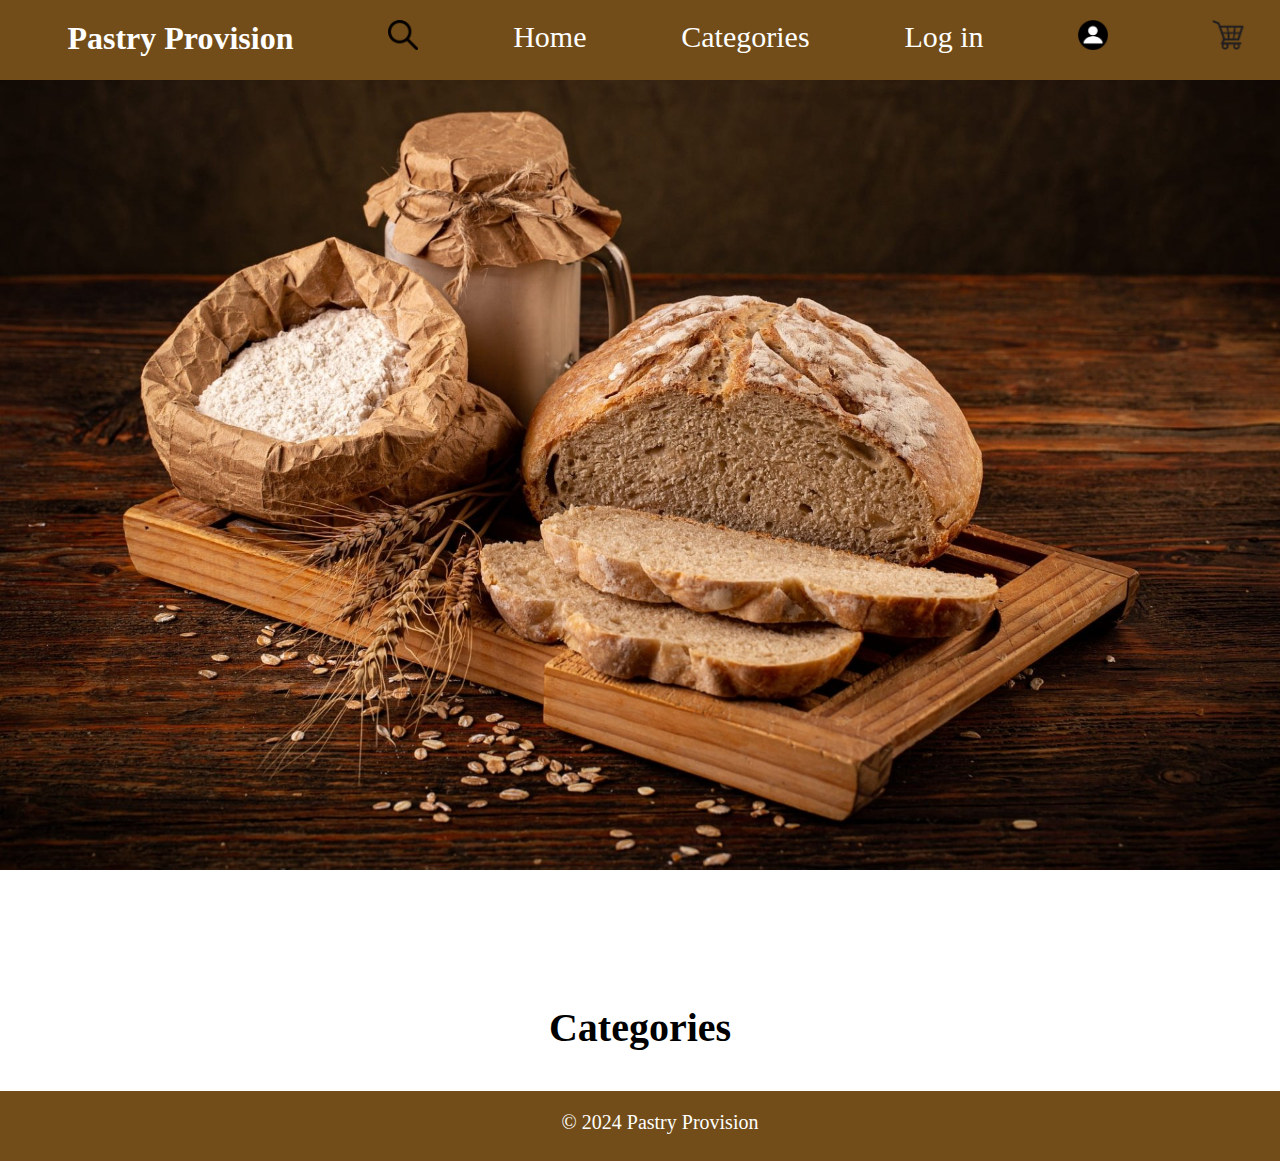
<file: index.html>
<!DOCTYPE html>
<html lang="en">
<head>
    <meta charset="UTF-8">
    <meta name="viewport" content="width=device-width, initial-scale=1.0">
    <title>E-Commerce Website</title>
    <link rel="stylesheet" href="./style.css">
</head>
<body>
    <header>
    <div class="header">
           <h1>Pastry Provision</h1>
            <a href="./Assets/pages/html/searchbar.html">
                <img src="./Assets/images/search.jpg" alt="searchbar_img"> 
            </a>
            <a href="#Home">Home</a>
            <a href="#Products">Categories</a>
            <a href="./Assets/pages/html/login.html" >Log in </a>
            <a href="./Assets/pages/html/profile.html">
            <img src="./Assets/images/profile-img.png"  alt="profile-icon">
            </a>
            <a href="./Assets/pages/html/cart.html">
                <img src="./Assets/images/Add-to-cart-image.webp" class="add-to-cart" alt="Add-to-cart-logo">
            </a>
    </div>
    <main>
    </header>
    
    <div id="Home" class="backgroundImg">

         <img src="./Assets/images/bread_img.jpg" alt="bread_img">  
    </div>
    
     <div id="Products">
        
      </div> 
       
    <h1 class="main_page" id="main_page">Categories</h1>
    <div id="product-list" class="product-container"></div>
</main>

    <footer>
        <div class="footer">
            <p>© 2024 Pastry Provision</p>
     </div>
    </footer>
     
    <script src="./script.js"></script>
   
   
</body>
</html>

<!-- function addToCart() {
    let users=localStorage.getItem("userId");
    if(users==null){
      alert("Please log in ")
    }
    else{
    const productId = Number(params.get("id"));
    const quantity = 1; // default quantity
    const userId = users; // TEMP: Replace with dynamic logged-in user ID
    const btn = document.querySelector(".btn.cart");
  
    btn.disabled = true;
    btn.textContent = "Adding...";
  
    const payload = {
      userId: users,
      product: { id: productId },
      quantity: quantity
    };
  
    fetch("http://localhost:8080/api/cart/add", {
      method: "POST",
      headers: {
        "Content-Type": "application/json"
      },
      body: JSON.stringify(payload)
    })
      .then(response => {
        if (!response.ok) {
          throw new Error("Error adding to cart");
        }
        return response.json();
      })
      .then(data => {
        alert(data.message);
      })
      .catch(error => {
        console.error("Error adding to cart:", error);
        alert("An error occurred while adding the product to the cart.");
      })
      .finally(() => {
        btn.disabled = false;
        btn.textContent = "Add to Cart";
      });
  }}
  
  


 -->
</file>
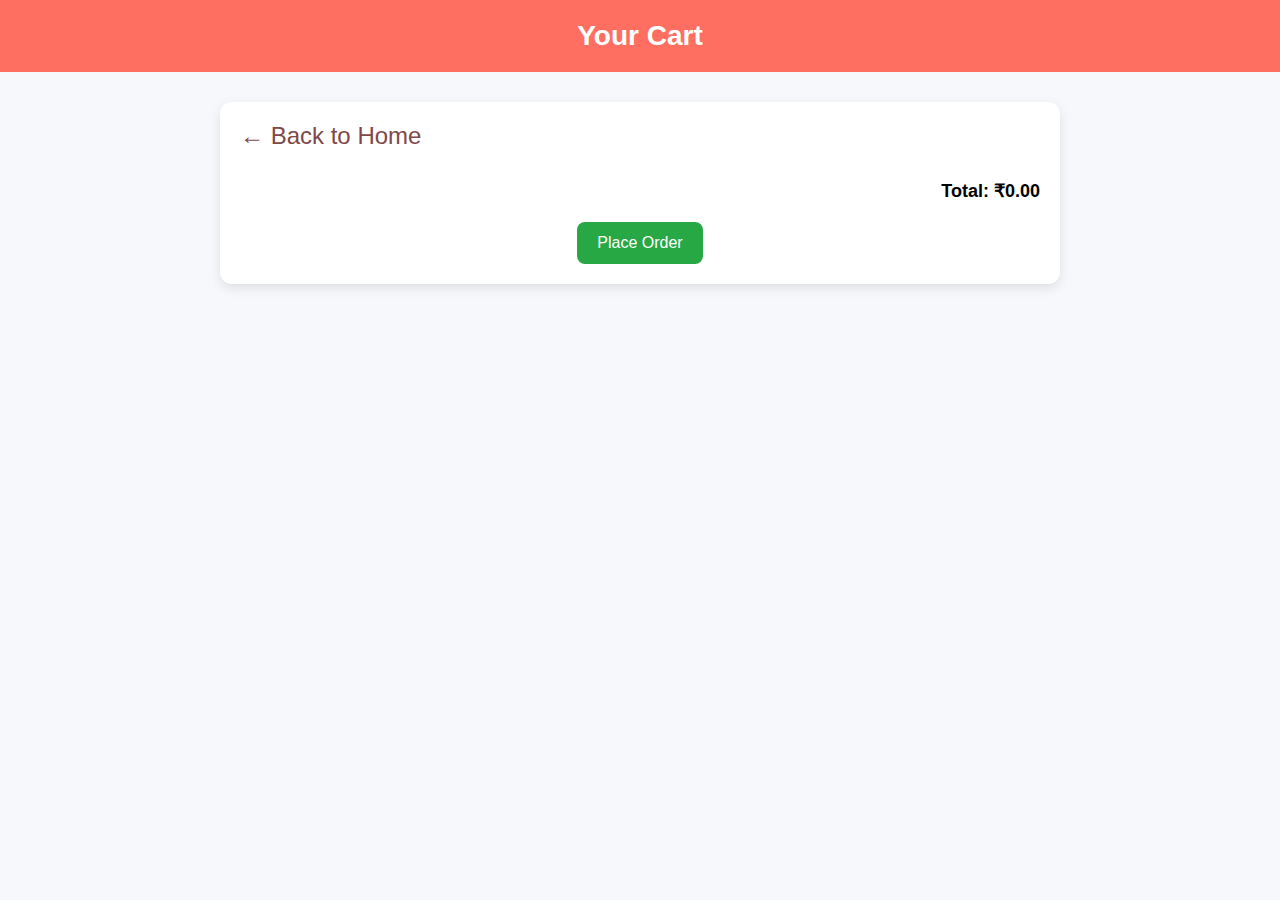
<file: Assets/pages/html/cart.html>
<!DOCTYPE html>
<html lang="en">
<head>
  <meta charset="UTF-8">
  <meta name="viewport" content="width=device-width, initial-scale=1.0">
  <title>Your Cart</title>
  <link rel="stylesheet" href="../../../Assets/pages/CSS/cart.css">
</head>
<body>

  <h1 class="cart-title">Your Cart</h1>

  <div class="cart-container">
    <a href="../../../index.html" class="back-button">← Back to Home</a>

    <div id="cart-items">
      <!-- JavaScript will render cart items here -->
    </div>

    <div id="cart-total" class="total-amount">Total: ₹0.00</div>

    <button class="place-order-btn">Place Order</button>
  </div>

  <script type="module" src="../../../Assets/pages/JS/cart.js"></script>
</body>
</html>
</file>
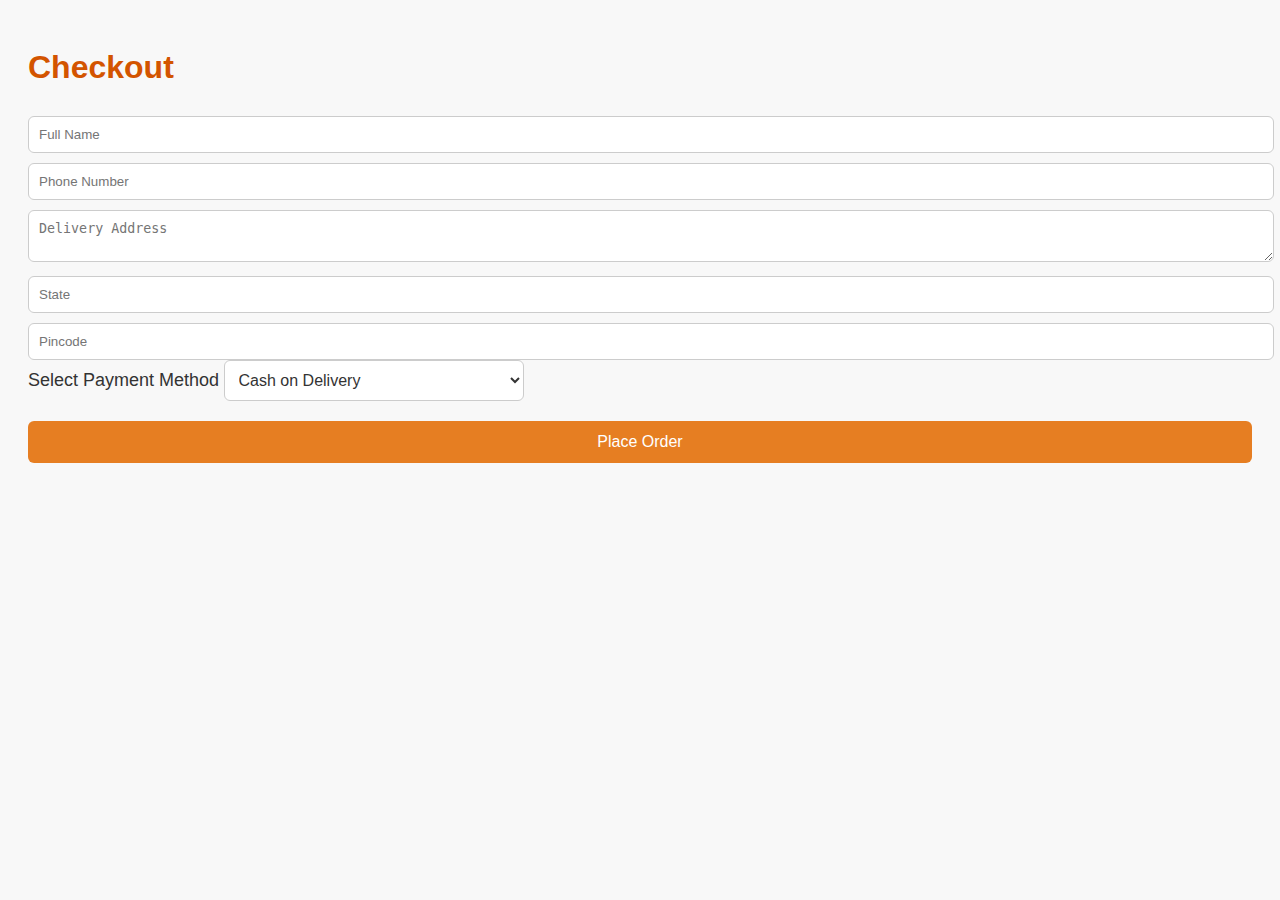
<file: Assets/pages/html/cartCheckout.html>
<!DOCTYPE html>
<html lang="en">
<head>
  <meta charset="UTF-8">
  <title>Checkout</title>
  <link rel="stylesheet" href="../../../Assets/pages/CSS/checkout.css">
</head>
<body>
  <h1>Checkout</h1>

  <div id="checkout-cart-items">
    
  </div>

  <form id="checkout-form">
    <input type="text" id="name" placeholder="Full Name" required />
    <input type="tel" id="phone" placeholder="Phone Number" required />
    <textarea id="address" placeholder="Delivery Address" required></textarea>
    <input type="text" id="state" placeholder="State" required />
    <input type="text" id="pincode" placeholder="Pincode" required />
    <label for="payment-method" class="payment-method-label">Select Payment Method</label>
    <select id="payment-method" name="payment-method" class="payment-method-select">
      <option value="cod">Cash on Delivery</option>
      <option value="online">Online Payment</option>
    </select>
    <button type="submit">Place Order</button>
  </form>

  <script type="module" src="../../../Assets/pages/JS/cartCheckout.js"></script>
</body>
</html>
</file>
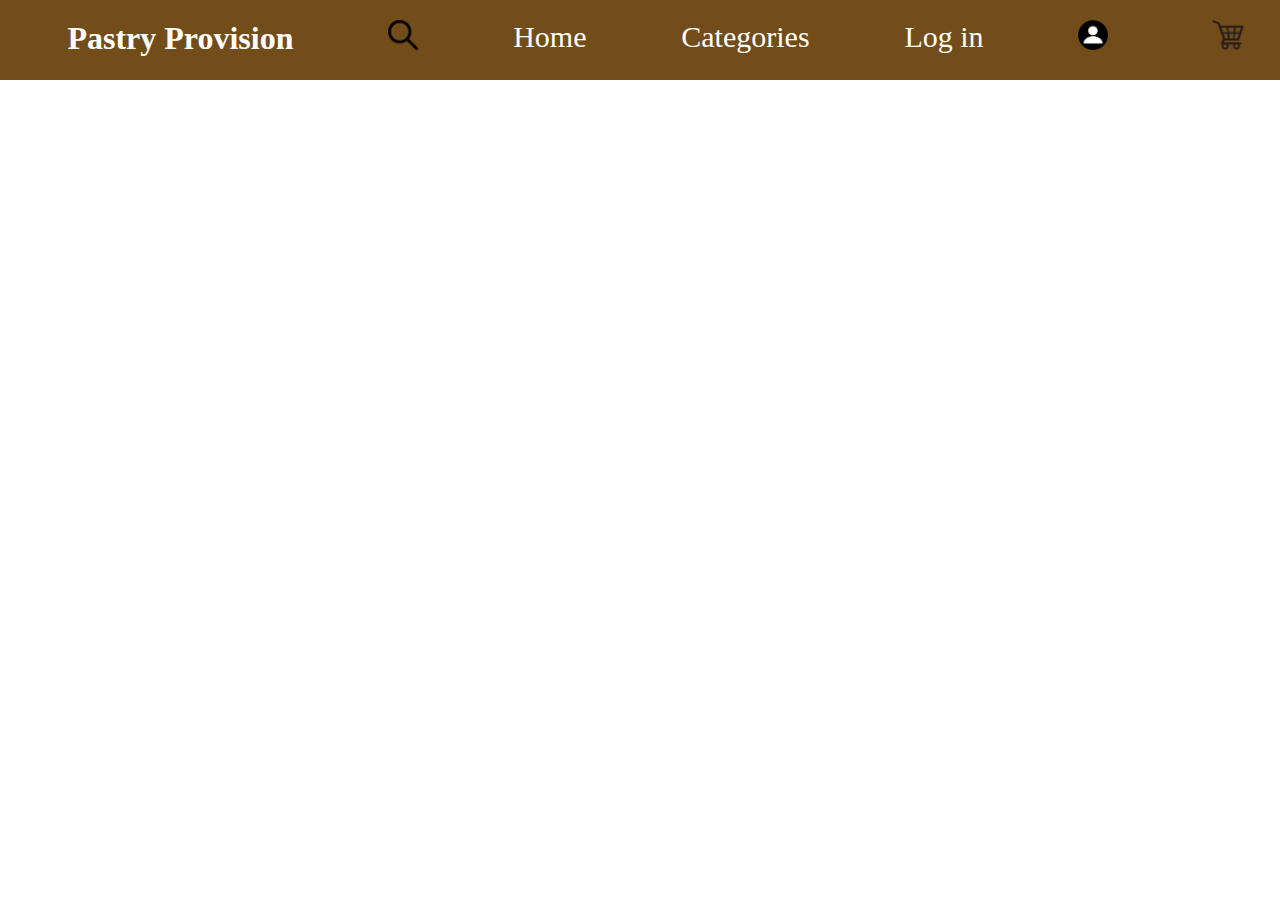
<file: Assets/pages/html/category.html>
<!DOCTYPE html>
<html lang="en">
<head>
  <meta charset="UTF-8" />
  <meta name="viewport" content="width=device-width, initial-scale=1.0"/>
  <title>Category Products</title>
  <style>
    * {
        padding: 0px;
        margin: 0px;
    }
    
    html {
        overflow-x: hidden;
    }
    

    .header{
        position: fixed;
        display: flex;
        background-color: rgb(114, 77, 25);
        height: 40px;
        width: 100%;
        justify-content: space-around;
        padding: 20px;
        z-index: 1;
        font-family: Georgia, 'Times New Roman', Times, serif;
      }
      .header h1{
      color: white;
      }
      .searchbar{
        width: 200px;
        height: 25px;
        border-radius: 10px;
        border: 1px solid black;
      
      }
      .header a{
        text-decoration: none;
        color: white;
        font-size: 30px;
      }
      .space{
      height: 120px;
      }
      .header img{
        height: 30px;
        
      }
      .heading{
      font-size: 30px;
      }
      .backgroundImg img{
        height: 870px;
        width: 100%;
      }
      .head{
      text-align: center;
      margin-bottom: 50px;
      }
      .main_page{
        font-size: 40px;
        margin-top: 30px;
        text-align: center;
      }
      .space {
        height: 40px;
      }
      

     

      #category-product-list {
        display: flex;
      flex-wrap: wrap;
      justify-content: center;
      margin: 20px;
      gap: 100px;
      margin-top: 100px;
    }

    .product {
        background-color: white;
      border-radius: 10px;
      margin: 15px;
      padding: 20px;
      width: 200px;
      text-align: center;
      box-shadow: 0 4px 8px rgba(0, 0, 0, 0.2);
      transition: transform 0.3s ease;
    }

    .product img {
        width: 100%;
        height: 200px;
        border-radius: 8px;
        margin-bottom: 10px;
    }
    
    .product h2 {
        font-size: 18px;
        margin: 5px 0;
        color: #555;
    }
    
    .product:hover {
        transform: scale(1.05);
        box-shadow: 0 4px 10px rgba(0, 0, 0, 0.2);
    }
    

      
  </style>
</head>
<body>
    <header>
    <div class="header">
           <h1>Pastry Provision</h1>
            <a href="../../../Assets/pages/html/searchbar.html">
                <img src="../../../Assets/images/search.jpg" alt="searchbar_img"> 
            </a>
            <a href="../../../index.html">Home</a>
            <a href="../../../index.html#Products">Categories</a>
            <a href="../../Assets/pages/html/login.html" >Log in </a>
            <a href="../../../Assets/pages/html/profile.html">
            <img src="../../../Assets/images/profile-img.png"  alt="profile-icon">
            </a>
            <a href="../../../Assets/pages/html/cart.html">
                <img src="../../../Assets/images/Add-to-cart-image.webp" class="add-to-cart" alt="Add-to-cart-logo">
            </a>
    </div>
    
    </header>

    <div class="space"></div>
  
  <div id="category-product-list"></div>

  <script>
    // JS code to fetch products based on category
    const params = new URLSearchParams(window.location.search);
    const categoryName = params.get("categoryId");
    console.log(categoryName)

    if (categoryName) {
      fetch(`http://localhost:8080/api/products/category/${categoryName}`)
        .then(response => response.json())
        .then(data => {
          const productList = document.getElementById("category-product-list");
          data.forEach(product => {
            const productDiv = document.createElement("div");
            productDiv.classList.add("product");

            productDiv.innerHTML = `
              <img src="${product.imageUrl}" alt="${product.name}" draggable="false">
              <h3>${product.name}</h3>
              
            `;

            productDiv.addEventListener("click", () => {
              window.location.href = `detail.html?id=${product.id}`;
            });

            productList.appendChild(productDiv);
          });
        })
        .catch(error => {
          console.error("Error loading category products:", error);
        });
    }
  </script>
</body>
</html>
</file>
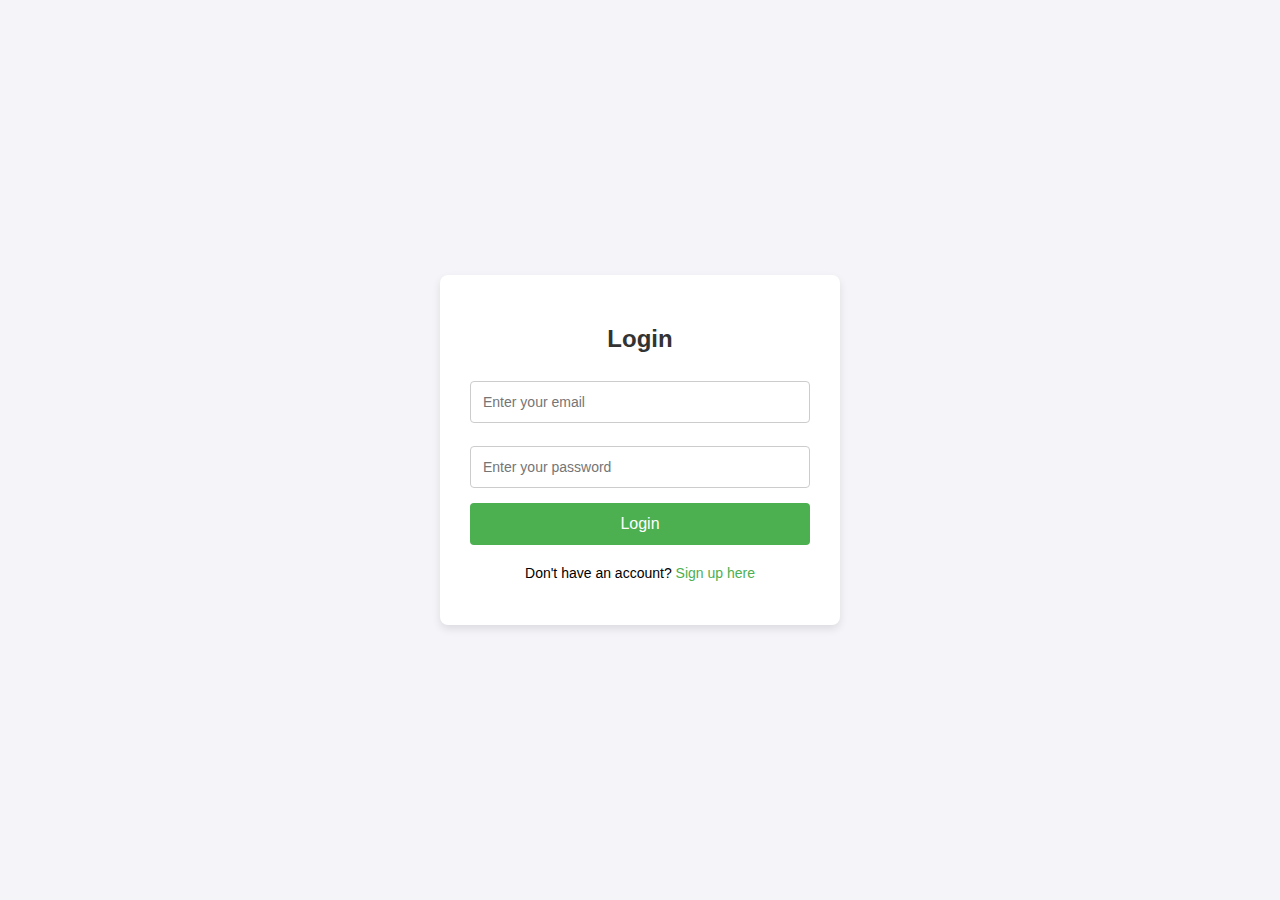
<file: Assets/pages/html/login.html>
<!DOCTYPE html>
<html lang="en">
<head>
  <meta charset="UTF-8" />
  <meta name="viewport" content="width=device-width, initial-scale=1.0"/>
  <title>Login</title>
  <link rel="stylesheet" href="../../../Assets/pages/CSS/style-login.css" />
</head>
<body>
    <div class="login-container">
        <h2>Login</h2>
        <form id="loginForm">
            <input type="email" id="email" placeholder="Enter your email" required>
            <input type="password" id="password" placeholder="Enter your password" required>
            <button type="submit">Login</button>
        </form>
        <div id="responseMessage"></div>
        <p>Don't have an account? <a href="../../../Assets/pages/html/signup.html">Sign up here</a></p>
    </div>



  <script src="../../../Assets/pages/JS/login.js"></script>
</body>
</html>
</file>
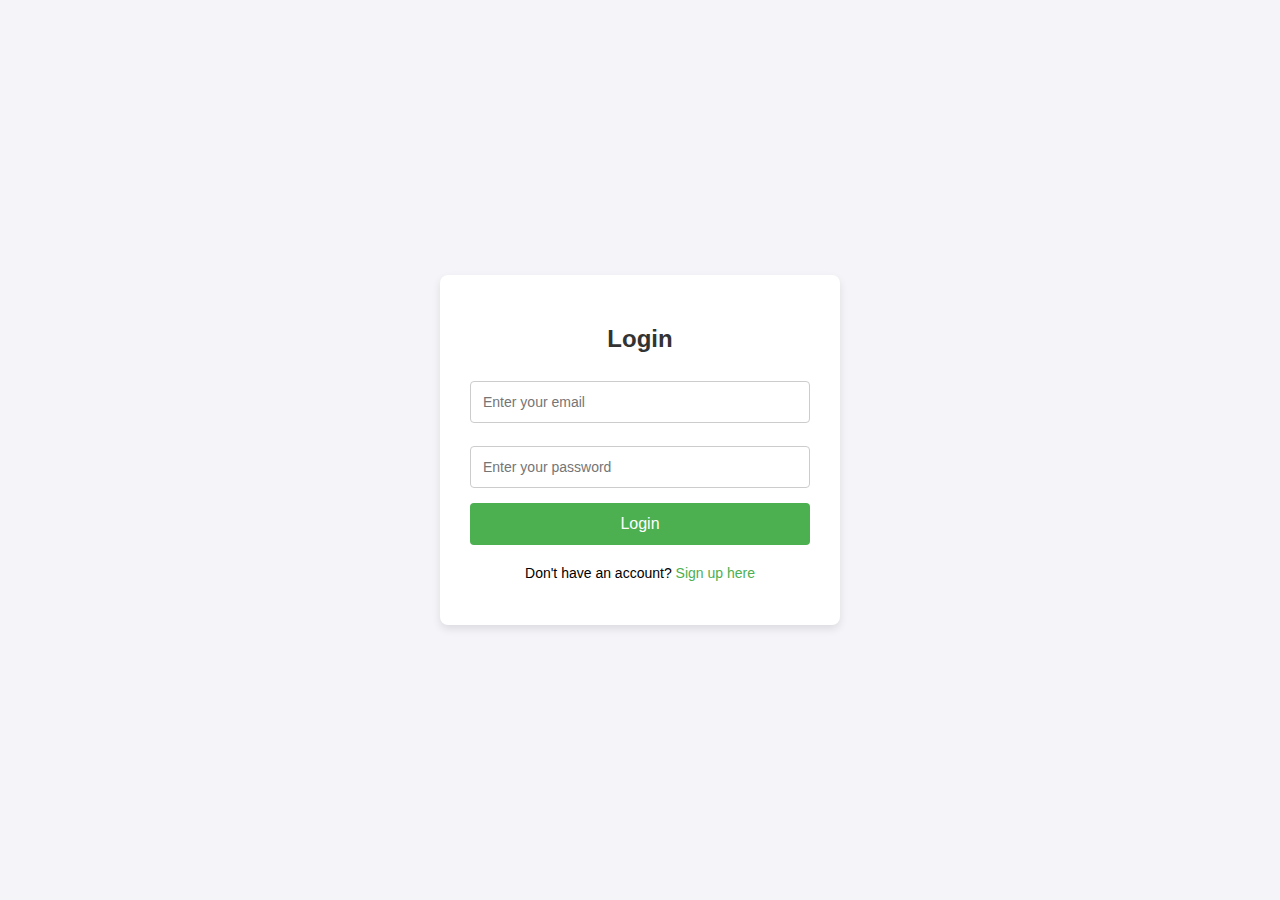
<file: Assets/pages/html/profile.html>
<!DOCTYPE html>
<html lang="en">
<head>
  <meta charset="UTF-8" />
  <title>User Profile</title>
  <style>
    
    body {
        font-family: 'Segoe UI', Tahoma, Geneva, Verdana, sans-serif;
        background: linear-gradient(to right, #fff5f7, #ffe6f0);
        margin: 0;
        padding: 20px;
      }
      
      .container {
        max-width: 800px;
        margin: auto;
      }
      
      .profile-box, .orders-box {
        background-color: white;
        border-radius: 16px;
        padding: 25px;
        margin-bottom: 30px;
        box-shadow: 0 10px 20px rgba(0,0,0,0.1);
        transition: 0.3s;
      }
      
      .profile-box:hover, .orders-box:hover {
        transform: scale(1.01);
      }
      
      h2 {
        color: #ff5e78;
        border-bottom: 2px solid #ffe0e6;
        padding-bottom: 10px;
        margin-bottom: 20px;
      }
      
      p {
        font-size: 16px;
        margin: 8px 0;
      }
      
      span {
        font-weight: bold;
        color: #555;
      }
      
      .order {
        border: 1px solid #ffe0e6;
        border-radius: 12px;
        padding: 15px;
        margin-bottom: 15px;
        background-color: #fff9fa;
      }
      
      .order p {
        margin: 6px 0;
        color: #444;
      }

      .product-img {
        width: 100px;
        height: auto;
        border-radius: 8px;
        margin-bottom: 10px;
        display: block;
      }
      #logout-button {
        padding: 10px 20px;
        background-color: #ff4c4c;
        color: white;
        border: none;
        border-radius: 5px;
        cursor: pointer;
    }
    
    #logout-button:hover {
        background-color: #e43e3e;
    }
      
      
      @media (max-width: 600px) {
        .profile-box, .orders-box {
          padding: 15px;
        }
      
        h2 {
          font-size: 20px;
        }
      
        p {
          font-size: 14px;
        }
      }
      
  </style>
</head>
<body>

  <div class="profile-box">
    <h2>User Profile</h2>
    <p><strong>Username:</strong> <span id="username"></span></p>
    <p><strong>Email:</strong> <span id="email"></span></p>
    <button id="logout-button">Logout</button>
  </div>

  <div class="orders-box">
    <h2>Order History</h2>
    <div id="orders-list">
      <p>Loading orders...</p>
    </div>
  </div>

  <script>
    const userId = localStorage.getItem("userId");

    if (!userId) {
      alert("Please log in first!");
      window.location.href = "login.html";
    }

    // Load user details
    fetch(`http://localhost:8080/api/users/${userId}`)
      .then(res => res.json())
      .then(user => {
        document.getElementById("username").textContent = user.username;
        document.getElementById("email").textContent = user.email;
      })
      .catch(err => {
        console.error("Error loading user:", err);
        alert("Failed to load user info");
      });

    // Load order history
    fetch(`http://localhost:8080/api/orders/user/${userId}`)
      .then(res => res.json())
      .then(orders => {
        const list = document.getElementById("orders-list");
        list.innerHTML = "";

        if (orders.length === 0) {
          list.innerHTML = "<p>No orders found.</p>";
          return;
        }

        orders.forEach(order => {
          const div = document.createElement("div");
          div.classList.add("order");
          div.innerHTML = `
            <img src="${order.imageUrl}" alt="Product Image" class="product-img" />
            <p><strong>Product:</strong> ${order.productName}</p>
            <p><strong>Quantity:</strong> ${order.quantity}</p>
            <p><strong>Total Price:</strong> ₹${order.totalPrice}</p>
            <p><strong>Order Time:</strong> ${order.orderTime}</p>
          `;
          list.appendChild(div);
          console.log(order);
        });
      })
      .catch(err => {
        console.error("Error loading orders:", err);
        document.getElementById("orders-list").innerHTML = "<p>Error loading order history</p>";
        
      });

      const logoutButton = document.getElementById("logout-button");
       logoutButton.addEventListener("click", logout);

       function logout() {
        // Clear localStorage to log out
        localStorage.removeItem("userId");
        localStorage.removeItem("username");
    
        // Redirect to login page
        window.location.href = "../../../Assets/pages/html/login.html";
    }
    
  </script>
</body>
</html>
</file>
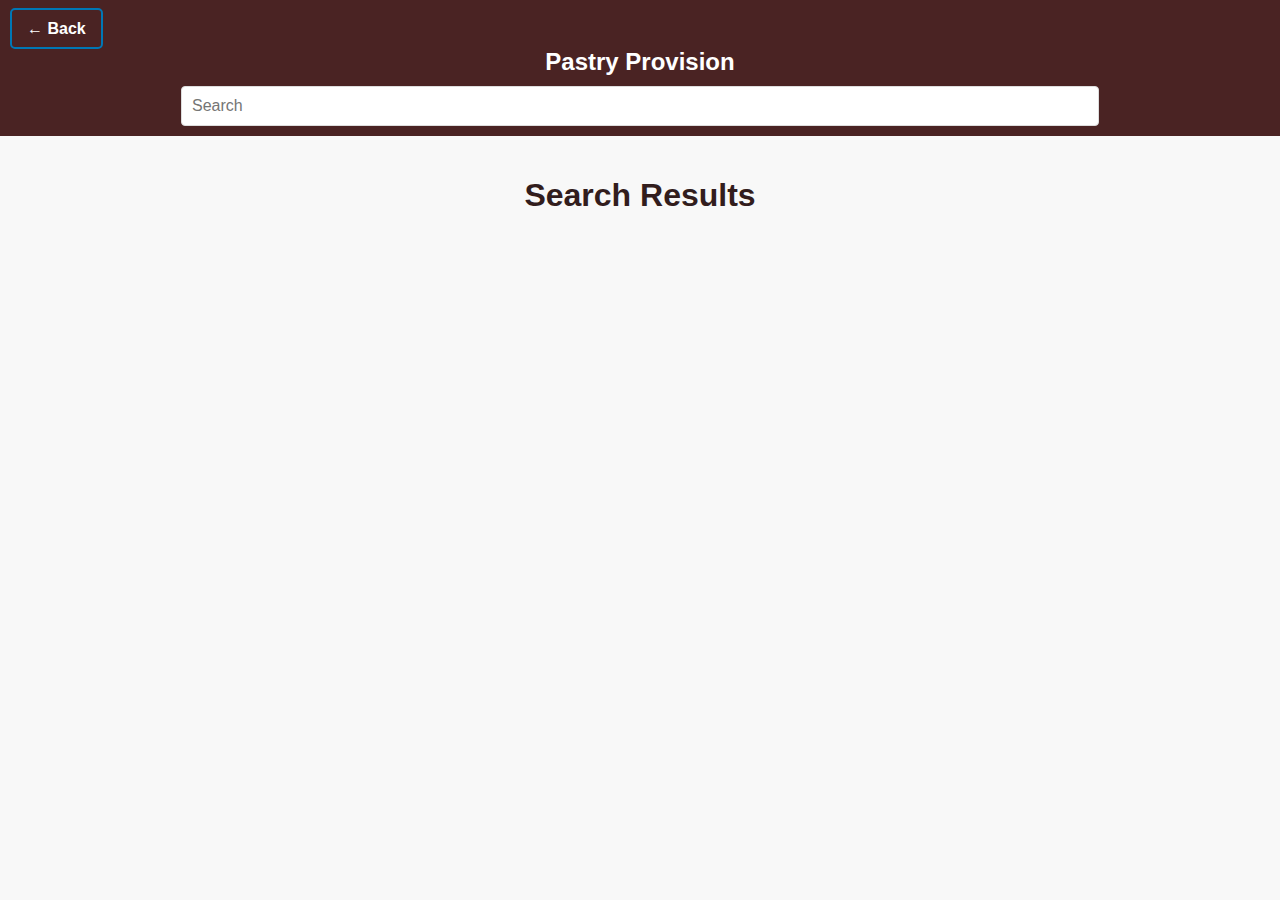
<file: Assets/pages/html/searchbar.html>
<!DOCTYPE html>
<html lang="en">
<head>
    <meta charset="UTF-8">
    <meta name="viewport" content="width=device-width, initial-scale=1.0">
    <title>Search Results</title>
    <link rel="stylesheet" href="../../../Assets/pages/CSS/searchbar.css">
</head>
<body>
    <header>
        <div class="back-button">
            <a href="javascript:history.back()" class="back-link">← Back</a>
        </div>
        <h3>Pastry Provision</h3>
        <input type="text" id="searchBar" placeholder="Search" oninput="searchProducts()">
    </header>
    <main>
        <h1>Search Results</h1>
        <div id="items" class="product-container">
           
        </div>
    </main>
    <script  src="../../../Assets/pages/JS/searchbar.js"></script>
    
</body>
</html>
</file>
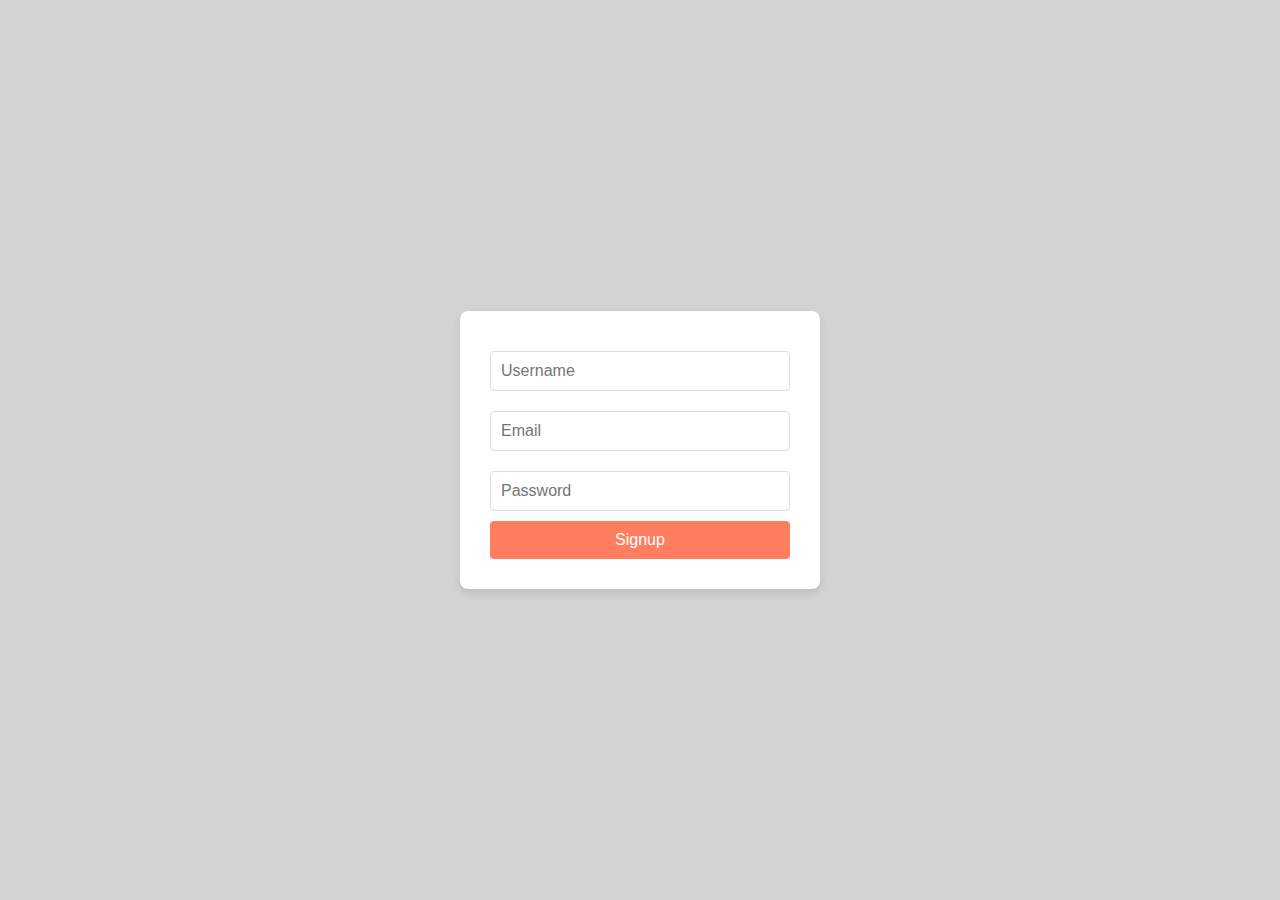
<file: Assets/pages/html/signup.html>
<!DOCTYPE html>
<html lang="en">
<head>
    <meta charset="UTF-8">
    <meta name="viewport" content="width=device-width, initial-scale=1.0">
    <title>Document</title>
    <link rel="stylesheet" href="../../../Assets/pages/CSS/style-signup.css">
</head>
<body>
    <form id="signup-form">
        <input id="username" type="text" name="username" placeholder="Username" />
        <input id="email" type="email" name="email" placeholder="Email" />
        <input id="password" type="password" name="password" placeholder="Password" />
        <button type="submit" onclick="signup()">Signup</button>
      </form>
      
      <script src="../../../Assets/pages/JS/signup.js"></script>
</body>
</html>
</file>
<file: style.css>
*{
  padding: 0px;
  margin: 0px;
}
html{
  overflow-x: hidden;
}

.header{
  position: fixed;
  display: flex;
  background-color: rgb(114, 77, 25);
  height: 40px;
  width: 100%;
  justify-content: space-around;
  padding: 20px;
  z-index: 1;
  font-family: Georgia, 'Times New Roman', Times, serif;
}
.header h1{
color: white;
}
.searchbar{
  width: 200px;
  height: 25px;
  border-radius: 10px;
  border: 1px solid black;

}
.header a{
  text-decoration: none;
  color: white;
  font-size: 30px;
}
.space{
height: 120px;
}
.header img{
  height: 30px;
  
}
.heading{
font-size: 30px;
}
.backgroundImg img{
  height: 870px;
  width: 100%;
}
.head{
text-align: center;
margin-bottom: 50px;
}
.main_page{
  font-size: 40px;
  margin-top: 30px;
  text-align: center;
}
#Products{
  height: 100px;
}
.product { border: 1px solid #ddd; padding: 10px; margin: 10px; border-radius: 8px; text-align: center; }
.product img { max-width: 100%; height: 300; border-radius: 8px; } 
.product h2 { font-size: 1.2em; margin: 10px 0; }
.product p { color: #333; }

.product-container {
      display: flex;
      flex-wrap: wrap;
      justify-content: center;
      margin: 20px;
      gap: 100px;
    }
.product {
      background-color: white;
      border-radius: 10px;
      margin: 15px;
      padding: 20px;
      width: 200px;
      text-align: center;
      box-shadow: 0 4px 8px rgba(0, 0, 0, 0.2);
      transition: transform 0.3s ease;
    }
.product img {
      width: 100%;
      height: 200px;
      border-radius: 10px;
    }

.product h3 {
      font-size: 1em;
      margin: 10px 0;
    }
.product button{
   background-color: rgb(66, 155, 66);
   color: white;
   height: 30px;
   border-radius: 30px;
   border: none;
   font-size: 15px;
   width: 180px;
}
.product:hover {
      transform: scale(1.05);
    }


    .best_seller_container{
      display: flex;
      flex-wrap: wrap;
      justify-content: center;
      gap: 100px;
      }
      
      .products{
      display: flex;
      flex-direction: column;
      align-items: center;
      height: 360px;
      width: 250px;
      gap: 5px;
      background-color: white;
      border-radius: 10px;
      transition: transform 0.s ease;
      box-shadow: 0 4px 8px rgba(0, 0, 0, 0.2);;
      }
      
      .seller{
          font-size: 15px;
          margin-top: 5px;
          margin-right: 130px;
      }
      .Wishlist-img {
      height: 30px;
      width: 30px;
      margin-left: 200px;
      margin-top: 5px;
      }
      .Wishlist-img:hover{
          background-color: red;
      }
      .products img.products-images{
      height: 150px;
      width: 180px;
      }
      .products img.stars_rating{
      width: 150px;
      }
      .product p{
      font-size: 20px;
      color: #333;
      }
      .button, .buttons{
         background-color: #4CAF50;
         width: 100px;
         padding: 5px;
         border: none;
         font-size: 15px;
         border-radius: 10px;
         color: white;
         padding: 5px;
      }
      .button:hover, .buttons:hover{
      background-color: #45a049;
      }
      .products:hover {
      transform: scale(1.05);
      }
      .name{
        color: black;
        font-size: 20px;
        margin: 10px;
      }
        
      
    
  
  
  /* Make the footer width 100% */
  .footer {
      width: 100%;
      margin: 0; /* Remove any margins */
      padding: 20px; /* Remove padding */
      height: 30px;
      background-color: rgb(114, 77, 25);
  }
  .footer p{
    padding: 0px;
    text-align: center;
    font-size: 20px;
    color: white;
    
  }
</file>
<file: Assets/pages/CSS/cart.css>
body {
    font-family: 'Segoe UI', Tahoma, Geneva, Verdana, sans-serif;
    background-color: #f6f8fb;
    margin: 0;
    padding: 0;
}

.cart-title {
    background-color: #ff6f61;
    color: white;
    padding: 20px 0;
    text-align: center;
    margin: 0;
    font-size: 28px;
}

.cart-container {
    max-width: 800px;
    margin: 30px auto;
    padding: 20px;
    background-color: white;
    border-radius: 12px;
    box-shadow: 0 4px 12px rgba(0, 0, 0, 0.1);
}

.back-button {
    display: inline-block;
    margin-bottom: 20px;
    color: rgb(128, 72, 72);
    text-decoration: none;
    font-size: 24px;
}

.cart-item {
    display: flex;
    align-items: center;
    margin-bottom: 20px;
}

.cart-item img {
    width: 100px;
    height: auto;
    border-radius: 8px;
    margin-right: 20px;
}

.item-details {
    flex-grow: 1;
}

.item-details p {
    margin: 6px 0;
    font-size: 16px;
}

.quantity-control {
    display: flex;
    align-items: center;
    gap: 8px;
    margin-top: 5px;
}

.quantity-control button {
    width: 30px;
    height: 30px;
    font-size: 18px;
    border: none;
    background-color: #f0f0f0;
    cursor: pointer;
    border-radius: 5px;
    transition: background-color 0.2s ease;
}

.quantity-control button:hover {
    background-color: #e0e0e0;
}

.remove-button {
    background-color: #ff4d4f;
    border: none;
    color: white;
    padding: 8px 14px;
    border-radius: 6px;
    font-size: 14px;
    cursor: pointer;
    transition: background-color 0.3s ease;
    margin-left: 20px;
}

.remove-button:hover {
    background-color: #e04244;
}

.total-amount {
    text-align: right;
    font-size: 18px;
    font-weight: bold;
    margin-top: 10px;
    margin-bottom: 20px;
}

.place-order-btn {
    display: block;
    background-color: #28a745;
    color: white;
    border: none;
    padding: 12px 20px;
    border-radius: 8px;
    font-size: 16px;
    cursor: pointer;
    margin: 0 auto;
    transition: background-color 0.3s ease;
}

.place-order-btn:hover {
    background-color: #218838;
}
</file>
<file: Assets/pages/CSS/checkout.css>
body {
  font-family: Arial, sans-serif;
  background-color: #f8f8f8;
  padding: 20px;
}

.checkout-container {
  background-color: white;
  padding: 30px;
  border-radius: 12px;
  max-width: 500px;
  margin: auto;
  box-shadow: 0 0 10px rgba(0,0,0,0.1);
}

h1 {
  color: #d35400;
  margin-bottom: 20px;
}

.product-info p {
  margin: 10px 0;
  font-size: 16px;
}

form {
  margin-top: 20px;
}

input, textarea {
  width: 100%;
  padding: 10px;
  margin-top: 10px;
  border-radius: 6px;
  border: 1px solid #ccc;
}

.payment-method-container {
  margin-top: 20px;
  display: flex;
  flex-direction: column;
  align-items: center;
}

.payment-method-label {
  font-size: 18px;
  margin-bottom: 10px;
  color: #333;
}

.payment-method-select {
  padding: 10px;
  width: 100%;
  max-width: 300px; /* Adjust the width to be more responsive */
  border-radius: 6px;
  border: 1px solid #ccc;
  font-size: 16px;
  color: #333;
  background-color: #fff;
  transition: border-color 0.3s ease;
}

.payment-method-select:focus {
  border-color: #66cc66;
  outline: none;
}

.payment-method-button {
  margin-top: 20px;
  padding: 10px 20px;
  background-color: #66cc66;
  color: white;
  border: none;
  border-radius: 5px;
  font-size: 16px;
  cursor: pointer;
  transition: background-color 0.3s ease;
}

.payment-method-button:hover {
  background-color: #55b255;
}

button {
  width: 100%;
  padding: 12px;
  background-color: #e67e22;
  color: white;
  border: none;
  border-radius: 6px;
  font-size: 16px;
  cursor: pointer;
  margin-top: 20px;
}

button:hover {
  background-color: #d35400;
}
</file>
<file: Assets/pages/CSS/style-login.css>
/* General Styling */
body {
    font-family: Arial, sans-serif;
    background-color: #f4f4f9;
    margin: 0;
    padding: 0;
    display: flex;
    justify-content: center;
    align-items: center;
    height: 100vh;
}

/* Container for the Login Form */
.login-container {
    background-color: #ffffff;
    border-radius: 8px;
    box-shadow: 0 4px 8px rgba(0, 0, 0, 0.1);
    width: 100%;
    max-width: 400px;
    padding: 30px;
    box-sizing: border-box;
    text-align: center;
}

/* Login Title */
h2 {
    font-size: 24px;
    margin-bottom: 20px;
    color: #333;
}

/* Input Fields */
input[type="email"],
input[type="password"] {
    width: 100%;
    padding: 12px;
    margin: 8px 0 15px;
    border: 1px solid #ccc;
    border-radius: 4px;
    box-sizing: border-box;
    font-size: 14px;
}

/* Submit Button */
button {
    width: 100%;
    padding: 12px;
    background-color: #4CAF50;
    color: white;
    border: none;
    border-radius: 4px;
    font-size: 16px;
    cursor: pointer;
    transition: background-color 0.3s;
}

button:hover {
    background-color: #45a049;
}

/* Response Message */
#responseMessage {
    margin-top: 15px;
    font-size: 16px;
}

/* Error Message */
#error {
    color: red;
    font-weight: bold;
}

/* Success Message */
#success {
    color: green;
    font-weight: bold;
}

/* Link for Signup (Optional) */
p {
    font-size: 14px;
    margin-top: 20px;
}

p a {
    color: #4CAF50;
    text-decoration: none;
}

p a:hover {
    text-decoration: underline;
}
</file>
<file: Assets/pages/CSS/searchbar.css>
/* General Styles */
body {
    font-family: Arial, sans-serif;
    margin: 0;
    padding: 0;
    background-color: #f4f4f4a5;
}

html{
    overflow-x: hidden;
  }

/* Header */
header {
    background-color: rgb(74, 35, 35);
    color: white;
    padding: 10px 0;
    text-align: center;
    z-index: 1;
}

header h3 {
    margin: 0;
    font-size: 24px;
}

/* Navigation */
nav {
    display: flex;
    justify-content: space-between;
    align-items: center;
    background-color: #333;
    padding: 10px 20px;
}

nav a {
    color: white;
    padding: 14px 20px;
    text-decoration: none;
    display: inline-block;
}

nav a:hover {
    background-color: #ddd;
    color: black;
}

/* Search Bar */
input#searchBar {
    padding: 10px;
    margin-top: 10px;
    width: 70%;
    border: 1px solid #ddd;
    border-radius: 4px;
    font-size: 16px;
}

input#searchBar:focus {
    outline: none;
    border: 2px solid #4CAF50;
}

/* Search Results */
h1 {
    text-align: center;
    color: rgb(50, 29, 29);
    padding: 20px;
}
body{
    background-image: url()}
/* Product Container */
.product-container {
    display: flex;
    flex-wrap: wrap;
    justify-content: center;
    gap: 30px;  /* Reduced the gap */
    margin-bottom: 30px;
}

/* Product Card */
.product {
    display: flex;
    flex-direction: column;
    align-items: center;
    height: 450px;
    width: 290px;
    gap: 10px;  /* Added a little more spacing */
    background-color: white;
    border-radius: 10px;
    transition: transform 0.2s ease;  /* Fixed the transition timing */
    box-shadow: 0 4px 8px rgba(0, 0, 0, 0.2);
    padding: 10px;
}

.product:hover {
    transform: scale(1.05);
}

/* Wishlist Icon */
.wishlist-img {
    height: 30px;
    width: 30px;
    margin-left: 200px;
    margin-top: 5px;
}

/* Product Image */
.product img.product-image {
    height: 200px;
    width: 200px;
    object-fit: cover;
}

/* Star Rating */
.product img.star_rating {
    width: 150px;
    margin-top: 5px;
}

/* Product Name & Price */
.product p {
    font-size: 18px;  /* Slightly smaller font */
    color: #333;
    margin: 0;
    text-align: center;
}

/* Button Styling */
.Button, .btn {
    background-color: #4CAF50;
    width: 100px;
    padding: 5px;
    border: none;
    font-size: 16px;
    border-radius: 10px;
    color: white;
    cursor: pointer;
}

.Button:hover, .btn:hover {
    background-color: #45A049;
}
.back-button {
    margin: 10px;
    text-align: left;
}

.back-link {
    font-size: 16px;
    text-decoration: none;
    color: white; /* Blue color */
    font-weight: bold;
    padding: 10px 15px;
    border: 2px solid #0077b5;
    border-radius: 5px;
    transition: all 0.3s ease;
}

.back-link:hover {
    background-color: #1388c3;
    color: white;
}

.back-link:active {
    transform: scale(0.95);
}


/* Mobile Responsiveness */
@media (max-width: 768px) {
    .product {
        width: 100%;
        height: auto;  /* Allow flexibility on height */
    }

    .product-container {
        gap: 20px;  /* Adjust gap on smaller screens */
    }

    input#searchBar {
        width: 80%;  /* Adjust search bar width on mobile */
    }
}
</file>
<file: Assets/pages/CSS/style-signup.css>
body {
    font-family: 'Arial', sans-serif;
    background-color: #d3d3d3;
    margin: 0;
    padding: 0;
    display: flex;
    justify-content: center;
    align-items: center;
    height: 100vh;
}

/* Signup form styling */
#signup-form {
    background-color: white;
    padding: 30px;
    border-radius: 8px;
    box-shadow: 0 4px 8px rgba(0, 0, 0, 0.1);
    width: 300px;
    text-align: center;
}

h2 {
    margin-bottom: 20px;
    color: #ff7e5f;
    font-size: 24px;
}

/* Input fields styling */
input[type="text"],
input[type="email"],
input[type="password"] {
    width: 100%;
    padding: 10px;
    margin: 10px 0;
    border: 1px solid #ddd;
    border-radius: 4px;
    box-sizing: border-box;
    font-size: 16px;
}

/* Submit button styling */
button {
    width: 100%;
    padding: 10px;
    background-color: #ff7e5f;
    color: white;
    border: none;
    border-radius: 4px;
    cursor: pointer;
    font-size: 16px;
    transition: background-color 0.3s ease;
}

button:hover {
    background-color: #feb47b;
}

/* For small screens */
@media (max-width: 480px) {
    #signup-form {
        width: 90%;
        padding: 20px;
    }
}
</file>
